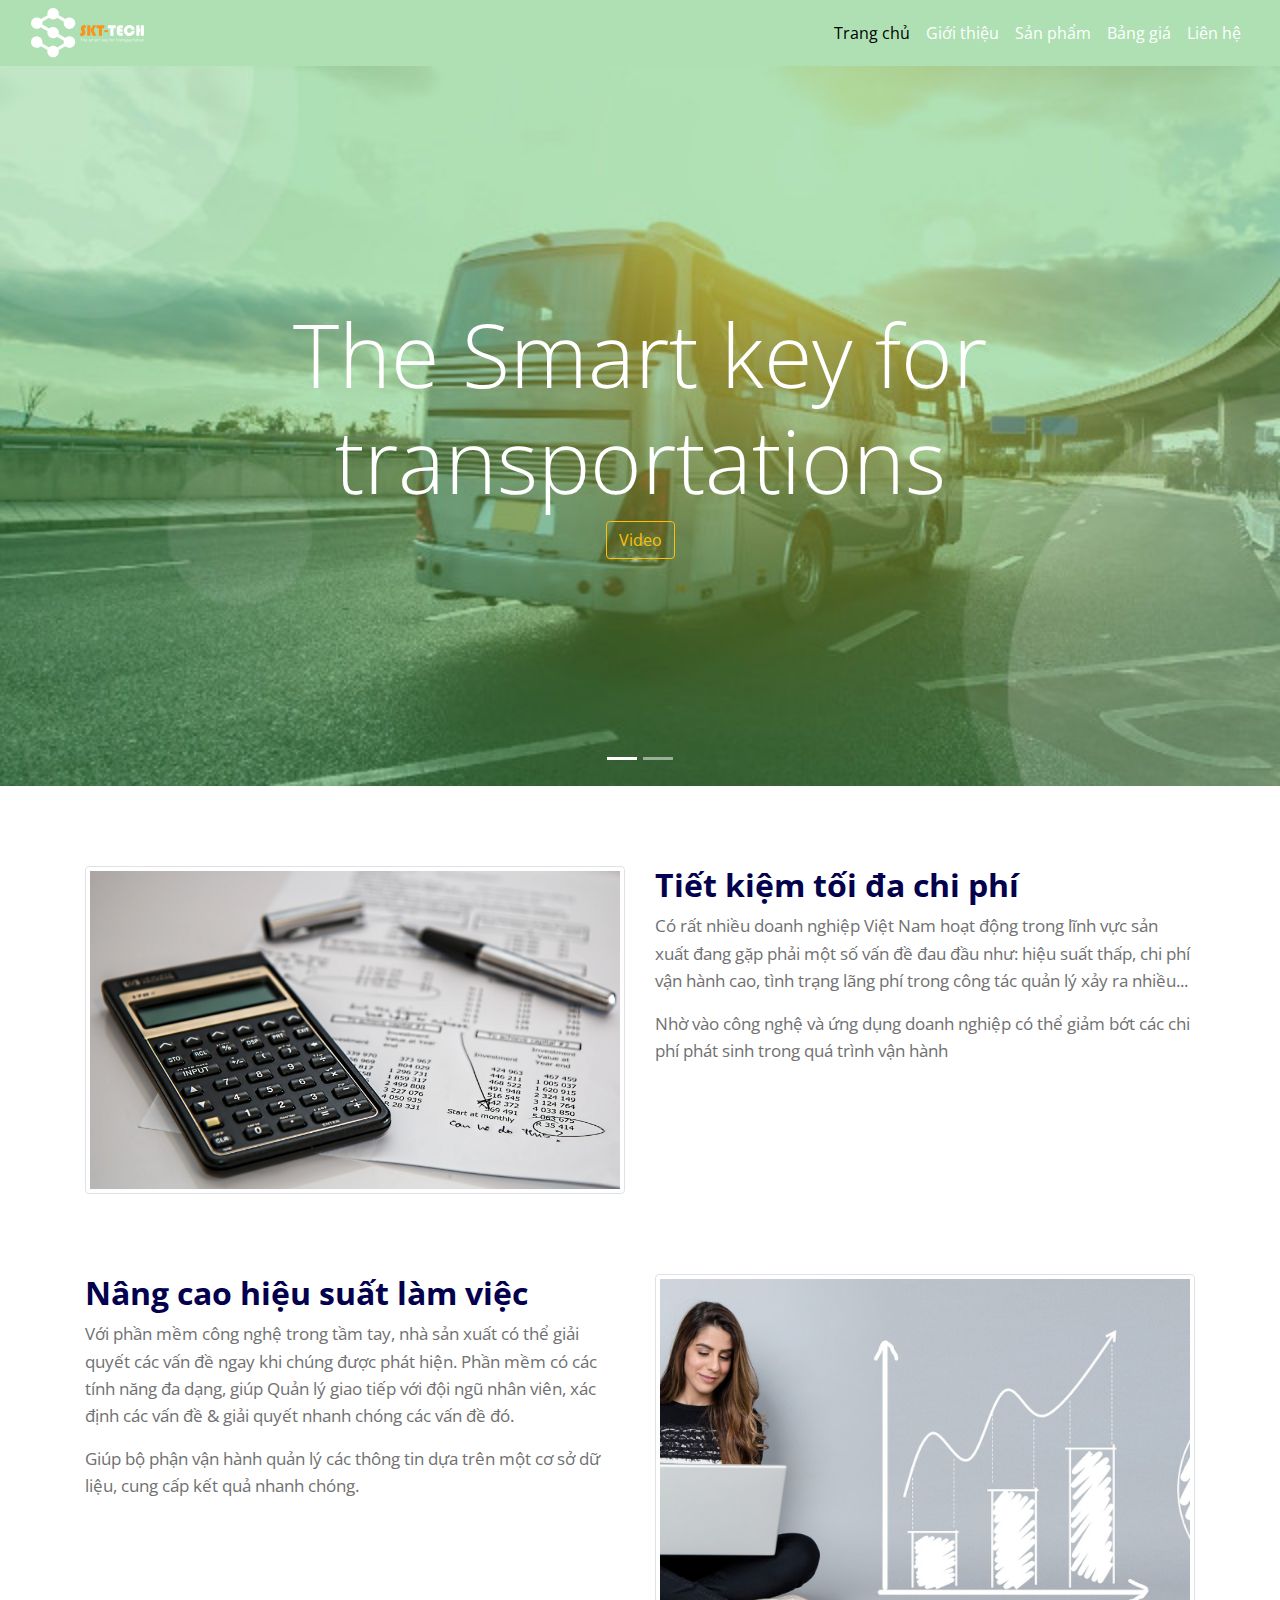
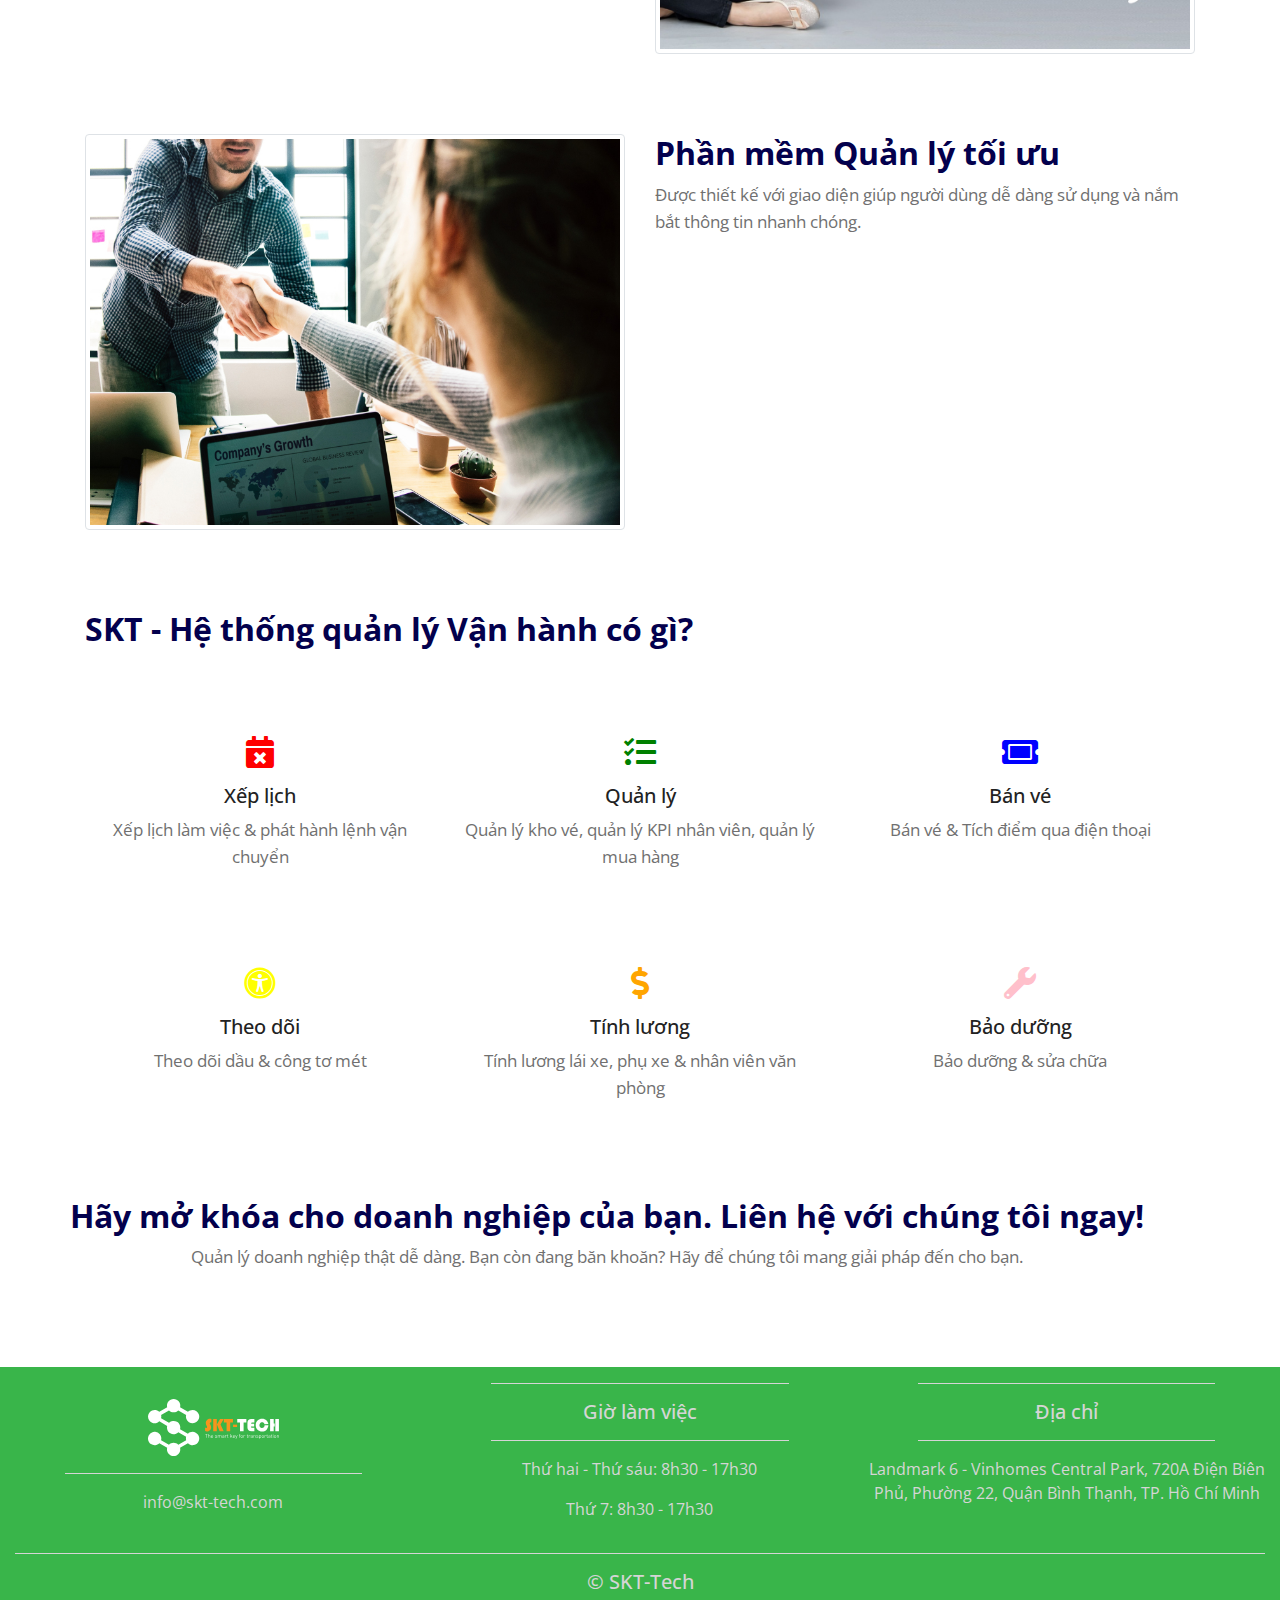
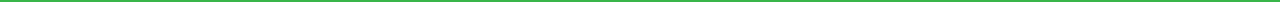
<file: index.html>
<!DOCTYPE html>
<html lang="vi">
<head>
	<meta charset="utf-8">
	<meta name="viewport" content="width=device-width, initial-scale=1">
	<title>SKT-Tech</title>
	<!-- Import Boostrap css, js, font awesome here -->
	<link rel="stylesheet" href="https://maxcdn.bootstrapcdn.com/bootstrap/4.1.3/css/bootstrap.min.css">       
    <link href="https://use.fontawesome.com/releases/v5.0.4/css/all.css" rel="stylesheet">    
    <script src="https://ajax.googleapis.com/ajax/libs/jquery/3.3.1/jquery.min.js"></script>
    <script src="https://cdnjs.cloudflare.com/ajax/libs/popper.js/1.14.3/umd/popper.min.js"></script>
    <script src="https://maxcdn.bootstrapcdn.com/bootstrap/4.1.3/js/bootstrap.min.js"></script>
    <link href="./css/style.css" rel="stylesheet">
</head>
<body>
<!-- Navigation -->
<nav class="navbar navbar-expand-md navbar-light bg-light sticky-top">
	<div class="container-fluid">
		<a class="navbar-branch" href="#">
			<img src="./img/logo-white.svg" height="50" alt="image">
		</a>
		<button class="navbar-toggler" type="button" data-toggle="collapse" 
			data-target="#navbarResponsive">
			<span class="navbar-toggler-icon"></span>
		</button>
		<div class="collapse navbar-collapse" id="navbarResponsive">
			<ul class="navbar-nav ml-auto">
				<li class="nav-item">
					<a class="nav-link active" href="index.html">Trang chủ</a>
				</li>
				<li class="nav-item">
					<a class="nav-link" href="about.html">Giới thiệu</a>
				</li>
				<li class="nav-item">
					<a class="nav-link" href="service.html">Sản phẩm</a>
				</li>
				<li class="nav-item">
					<a class="nav-link" href="price.html">Bảng giá</a>
				</li>
				<li class="nav-item">
					<a class="nav-link" href="contacts.html">Liên hệ</a>
				</li>
			</ul>
		</div>
	</div>
</nav>
<!-- Carousel -->
<div id="slides" class="carousel slide" data-ride="carousel">
	<ul class="carousel-indicators">
		<li data-target="#slides" data-slide-to="0" class="active"></li>
		<li data-target="#slides" data-slide-to="1"></li>
	</ul>
	<div class="carousel-inner">
		<div class="carousel-item active">
			<img src="./img/wallpaper.jpg" alt="image">
			<div class="carousel-caption">
				<h1 class="display-2">The Smart key for transportations</h1>
                <a href="https://www.youtube.com/watch?v=-fSk-w2jzA4&t=14s" target="_blank" class="btn btn-outline-warning" role="button" aria-pressed="true">Video</a>
			</div>
		</div>
		<div class="carousel-item">
			<img src="./img/wallpaper.jpg" alt="image">
		</div>
	</div>
</div>
<!-- Site-Waraper -->
<div class="homepage">
    <div class="container">
        <div class="row padding">
            <div class="col-md-12 col-lg-6">
                <img src="./img/blog_post_2.jpg" class="img-thumbnail" alt="image">
            </div>
            <div class="col-lg-6">
                <h2>Tiết kiệm tối đa chi phí</h2>
                <p>Có rất nhiều doanh nghiệp Việt Nam hoạt động trong lĩnh vực sản xuất đang gặp phải một số vấn đề đau đầu như: hiệu suất thấp, chi phí vận hành cao, tình trạng lãng phí trong công tác quản lý xảy ra nhiều...</p>
                <p>Nhờ vào công nghệ và ứng dụng doanh nghiệp có thể giảm bớt các chi phí phát sinh trong quá trình vận hành</p>
                <br>
            </div>
        </div>      
        <div class="row padding">
            <div class="col-md-12 col-lg-6">
                <h2>Nâng cao hiệu suất làm việc</h2>
                <p>Với phần mềm công nghệ trong tầm tay, nhà sản xuất có thể giải quyết các vấn đề ngay khi chúng được phát hiện. Phần mềm có các tính năng đa dạng, giúp Quản lý giao tiếp với đội ngũ nhân viên, xác định các vấn đề & giải quyết nhanh chóng các vấn đề đó.</p>
                <p>Giúp bộ phận vận hành quản lý các thông tin dựa trên một cơ sở dữ liệu, cung cấp kết quả nhanh chóng.</p>
                <br>
            </div>
            <div class="col-lg-6">
                <img src="./img/blog_post_1.png" class="img-thumbnail" alt="image">
            </div>
        </div>     
        <div class="row padding">
            <div class="col-md-12 col-lg-6">
                <img src="./img/blog_post_3.jpg" class="img-thumbnail" alt="image">
            </div>
            <div class="col-lg-6">
                <h2>Phần mềm Quản lý tối ưu</h2>
                <p>Được thiết kế với giao diện giúp người dùng dễ dàng sử dụng và nắm bắt thông tin nhanh chóng.</p>
                <br>
            </div>
        </div>
        <div class="row padding">
            <div class="col-md-12">
                <h2>SKT - Hệ thống quản lý Vận hành có gì?</h2>
            </div>
        </div>
        <div class="row text-center padding">
            <div class="col-xs-12 col-sm-6 col-md-4 ">
                <i class="fas fa-calendar-times"></i>
                <h5>Xếp lịch</h5>
                <p>Xếp lịch làm việc & phát hành lệnh vận chuyển</p>					
            </div>
            <div class="col-xs-12 col-sm-6 col-md-4">
                <i class="fas fa-tasks"></i>			
                <h5>Quản lý</h5>
                <p>Quản lý kho vé, quản lý KPI nhân viên, quản lý mua hàng</p>
            </div>
            <div class="col-sm-12 col-md-4">
                <i class="fas fa-ticket-alt"></i>	
                <h5>Bán vé</h5>
                <p>Bán vé & Tích điểm qua điện thoại</p>
            </div>
        </div>	
        <div class="row text-center padding">
            <div class="col-xs-12 col-sm-6 col-md-4 ">
                <i class="fas fa-universal-access"></i>
                <h5>Theo dõi</h5>
                <p>Theo dõi dầu & công tơ mét</p>					
            </div>
            <div class="col-xs-12 col-sm-6 col-md-4">
                <i class="fas fa-dollar-sign"></i>		
                <h5>Tính lương</h5>
                <p>Tính lương lái xe, phụ xe & nhân viên văn phòng</p>
            </div>
            <div class="col-sm-12 col-md-4">
                <i class="fas fa-wrench"></i>		
                <h5>Bảo dưỡng</h5>
                <p>Bảo dưỡng & sửa chữa</p>
            </div>
        </div>	
        <div class="row text-center padding" style="padding-bottom: 5rem;">
            <div class="col-xs-12">
                <h2>Hãy mở khóa cho doanh nghiệp của bạn. Liên hệ với chúng tôi ngay!</h2>
                <p>Quản lý doanh nghiệp thật dễ dàng. Bạn còn đang băn khoăn? Hãy để chúng tôi mang giải pháp đến cho bạn.</p>				
            </div>
        </div>	
    </div>
</div>

<footer>
	<div class="container-fluid padding">	
		<div class="row text-center">
			<div class="col-md-4">
				<img class="footer-logo" src="./img/logo-white.svg" alt="image">
				<hr class="light">
				<p>info@skt-tech.com</p>
			</div>
			<div class="col-md-4">				
				<hr class="light">
				<h5>Giờ làm việc</h5>
				<hr class="light">
				<p>Thứ hai - Thứ sáu: 8h30 - 17h30</p>
				<p>Thứ 7: 8h30 - 17h30</p>
			</div>
			<div class="col-md-4">				
				<hr class="light">
				<h5>Địa chỉ</h5>
				<hr class="light">
				<p>Landmark 6 - Vinhomes Central Park, 720A Điện Biên Phủ, Phường 22, Quận Bình Thạnh, TP. Hồ Chí Minh</p>
			</div>
			<div class="col-12">
				<hr class="light-100">
				<h5>&copy; SKT-Tech</h5>
			</div>
		</div>
	</div>
</footer>
</body>
</html>
</file>
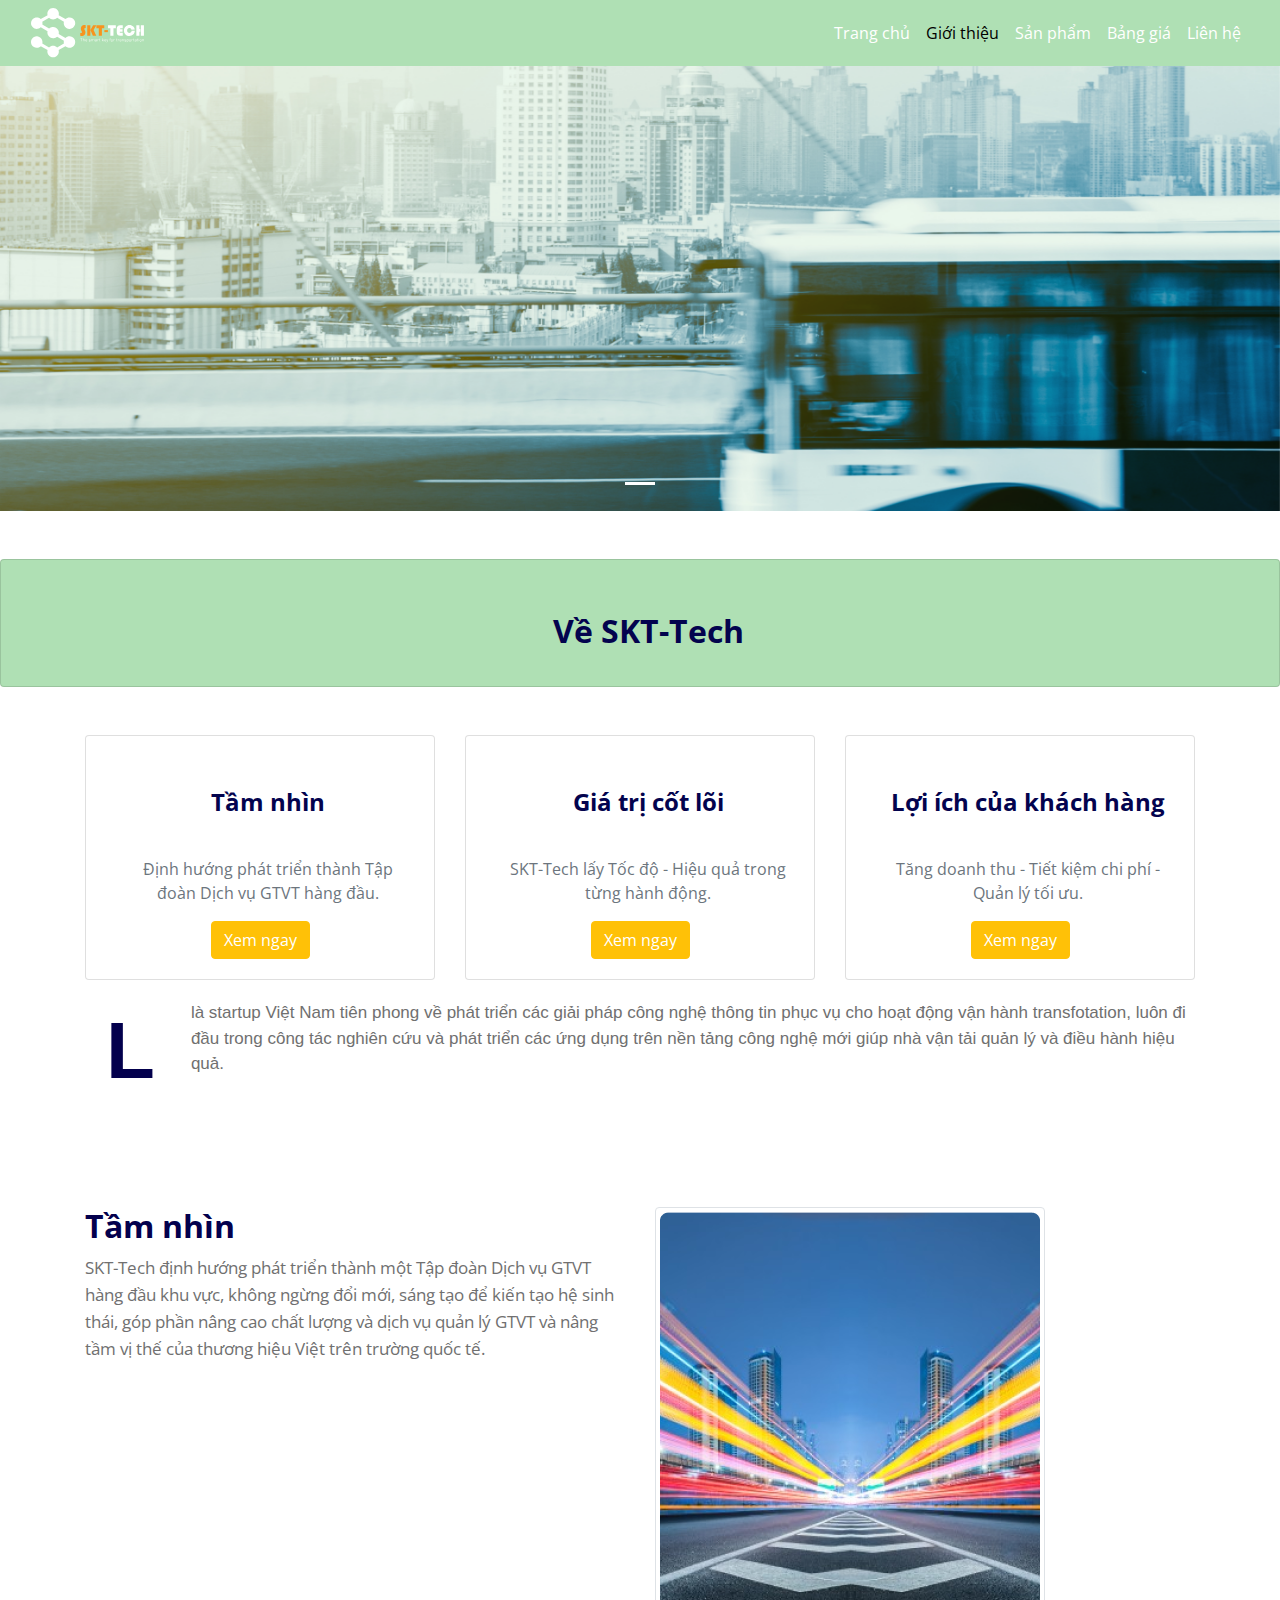
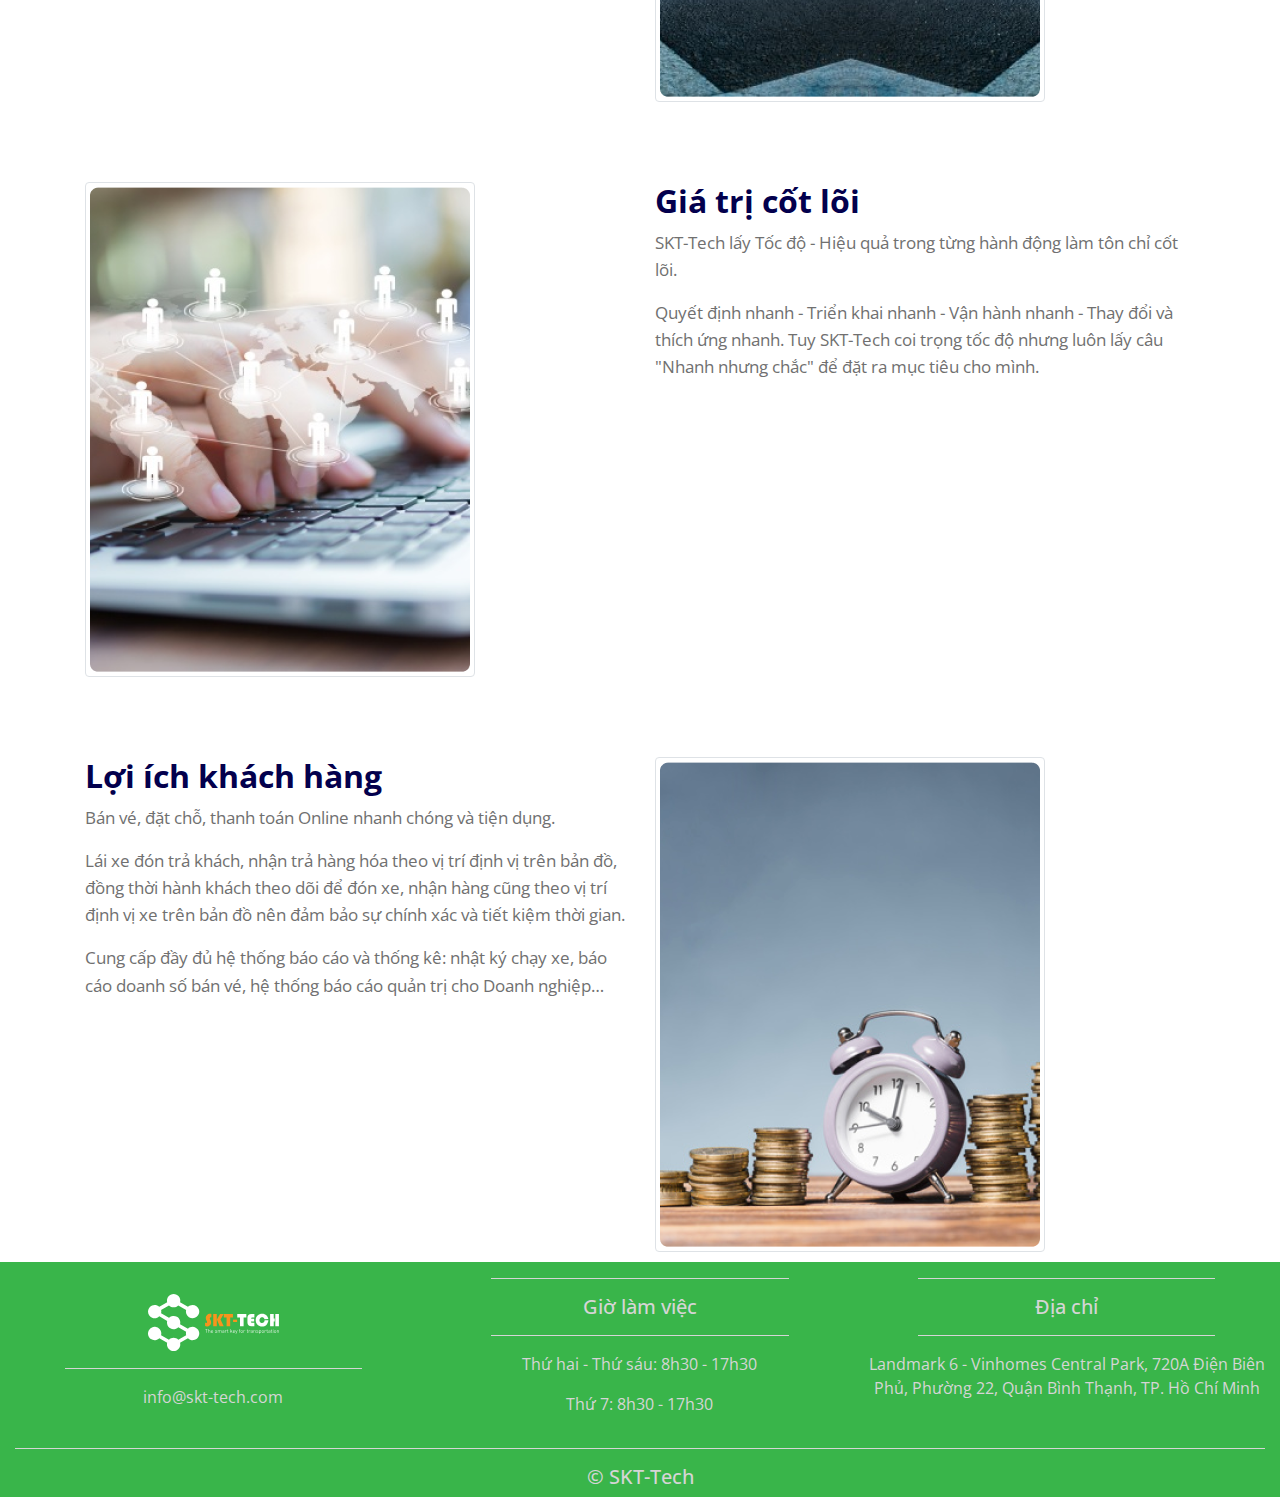
<file: about.html>
<!DOCTYPE html>
<html lang="vi">
<head>
	<meta charset="utf-8">
	<meta name="viewport" content="width=device-width, initial-scale=1">
	<title>SKT-Tech</title>
	<!-- Import Boostrap css, js, font awesome here -->
	<link rel="stylesheet" href="https://maxcdn.bootstrapcdn.com/bootstrap/4.1.3/css/bootstrap.min.css">       
    <link href="https://use.fontawesome.com/releases/v5.0.4/css/all.css" rel="stylesheet">    
    <script src="https://ajax.googleapis.com/ajax/libs/jquery/3.3.1/jquery.min.js"></script>
    <script src="https://cdnjs.cloudflare.com/ajax/libs/popper.js/1.14.3/umd/popper.min.js"></script>
    <script src="https://maxcdn.bootstrapcdn.com/bootstrap/4.1.3/js/bootstrap.min.js"></script>
    <link href="./css/style.css" rel="stylesheet">
</head>
<body>
<!-- Navigation -->
<nav class="navbar navbar-expand-md navbar-light bg-light sticky-top">
	<div class="container-fluid">
		<a class="navbar-branch" href="#">
			<img src="./img/logo-white.svg" height="50" alt="image">
		</a>
		<button class="navbar-toggler" type="button" data-toggle="collapse" 
			data-target="#navbarResponsive">
			<span class="navbar-toggler-icon"></span>
		</button>
		<div class="collapse navbar-collapse" id="navbarResponsive">
			<ul class="navbar-nav ml-auto">
				<li class="nav-item">
					<a class="nav-link " href="index.html">Trang chủ</a>
				</li>
				<li class="nav-item">
					<a class="nav-link active" href="about.html">Giới thiệu</a>
				</li>
				<li class="nav-item">
					<a class="nav-link" href="service.html">Sản phẩm</a>
				</li>
				<li class="nav-item">
					<a class="nav-link" href="price.html">Bảng giá</a>
				</li>
				<li class="nav-item">
					<a class="nav-link" href="contacts.html">Liên hệ</a>
				</li>
			</ul>
		</div>
	</div>
</nav>
<!-- Carousel -->
<div id="slides" class="carousel slide" data-ride="carousel">
	<ul class="carousel-indicators">
		<li data-target="#slides" data-slide-to="0" class="active"></li>
	</ul>
	<div class="carousel-inner">
		<div class="carousel-item active">
            <img src="./img/header-intro_go4CzTP.png" alt="image">
		</div>
	</div>
</div>

<div class=".container-fluid mt-5" >
    <div class="card text-center" style="background-color: #AFE0B4;">
        <div class="card-body">
          <h2 class="card-title" style="color: rgb(3, 3, 78); font-weight: bolder;">Về SKT-Tech</h2>
        </div>
    </div>
</div>

<div class="container mt-5">
    <div class="row">
      <div class="col-sm">
        <div class="card text-center">
            <div class="card-body">
              <h4 class="card-title" style="color: rgb(3, 3, 78); font-weight: bold;">Tầm nhìn</h4><br>
              <p class="card-text text-secondary">Định hướng phát triển thành Tập đoàn Dịch vụ GTVT hàng đầu.</p>
              <a href="#" class="btn btn-warning">Xem ngay</a>
            </div>
        </div>
      </div>
      <div class="col-sm">
        <div class="card text-center">
            <div class="card-body">
              <h4 class="card-title" style="color: rgb(3, 3, 78); font-weight: bold;">Giá trị cốt lõi</h4><br>
              <p class="card-text text-secondary">SKT-Tech lấy Tốc độ - Hiệu quả trong từng hành động.</p>
              <a href="#" class="btn btn-warning">Xem ngay</a>
            </div>
        </div>
      </div>
      <div class="col-sm">
        <div class="card text-center">
            <div class="card-body">
              <h4 class="card-title" style="color: rgb(3, 3, 78); font-weight: bold;">Lợi ích của khách hàng</h4><br>
              <p class="card-text text-secondary">Tăng doanh thu - Tiết kiệm chi phí - Quản lý tối ưu.</p>
              <a href="#" class="btn btn-warning">Xem ngay</a>
            </div>
        </div>
      </div>
    </div>
    <div class="row">
        <div class="card border-0">
            <div class="card-body">
                <div class="intro-desc">
                    <p><span class="mark" style="box-sizing: inherit; font-weight: 700; font-size: 5rem; float: left; line-height: 1; margin-right: 20px; color: rgb(3, 0, 77); margin-top: -5px; font-family: Noto Sans, sans-serif; background-color: rgb(255, 255, 255);">L</span><span style="color: rgb(112, 112, 112); font-family: Noto Sans, sans-serif; font-size: 17px;">là startup Việt Nam tiên phong về phát triển các giải pháp công nghệ thông tin phục vụ cho hoạt động vận hành transfotation, luôn đi đầu trong công tác nghiên cứu và phát triển các ứng dụng trên nền tảng công nghệ mới giúp nhà vận tải quản lý và điều hành hiệu quả.</span><br></p>
                </div>
            </div>
        </div>
    </div>
</div>

<!-- Site-Waraper -->
<div class="homepage" style="margin-bottom: 10px;">
    <div class="container">
        <div class="row padding">
            <div class="col-lg-6">
                <h2>Tầm nhìn</h2>
                <p>SKT-Tech định hướng phát triển thành một Tập đoàn Dịch vụ GTVT hàng đầu khu vực, không ngừng đổi mới, 
                    sáng tạo để kiến tạo hệ sinh thái, góp phần nâng cao chất lượng và dịch vụ quản lý GTVT và nâng tầm vị thế 
                    của thương hiệu Việt trên trường quốc tế.
                </p>
                <br>
            </div>
            <div class="col-md-12 col-lg-6">
                <img src="./img/intro1.png" class="img-thumbnail" alt="image">
            </div>
        </div>      
    </div>

    <div class="container">
        <div class="row padding">
            <div class="col-lg-6">
                <img src="./img/intro2.png" class="img-thumbnail" alt="image">
            </div>
            <div class="col-md-12 col-lg-6">
                <h2>Giá trị cốt lõi</h2>
                <p>SKT-Tech lấy Tốc độ - Hiệu quả trong từng hành động làm tôn chỉ cốt lõi.</p>
                <p>Quyết định nhanh - Triển khai nhanh - Vận hành nhanh - Thay đổi và thích ứng nhanh. Tuy SKT-Tech coi trọng tốc độ nhưng luôn lấy câu "Nhanh nhưng chắc" để đặt ra mục tiêu cho mình.</p>
                <br>
            </div>
        </div>      
    </div>

    <div class="container">
        <div class="row padding">
            <div class="col-lg-6">
                <h2>Lợi ích khách hàng</h2>
                <p>Bán vé, đặt chỗ, thanh toán Online nhanh chóng và tiện dụng.</p>
                <p>Lái xe đón trả khách, nhận trả hàng hóa theo vị trí định vị trên bản đồ, đồng thời hành khách theo dõi 
                    để đón xe, nhận hàng cũng theo vị trí định vị xe trên bản đồ nên đảm bảo sự chính xác và tiết kiệm thời gian.
                </p>
                <p>
                    Cung cấp đầy đủ hệ thống báo cáo và thống kê: nhật ký chạy xe, báo cáo doanh số bán vé, hệ thống báo cáo quản trị cho Doanh nghiệp…
                </p>
                <br>
            </div>
            <div class="col-md-12 col-lg-6">
                <img src="./img/intro3.png" class="img-thumbnail" alt="image">
            </div>
        </div>
    </div>
</div>
<footer>
	<div class="container-fluid padding">	
		<div class="row text-center">
			<div class="col-md-4">
				<img class="footer-logo" src="./img/logo-white.svg" alt="image">
				<hr class="light">
				<p>info@skt-tech.com</p>
			</div>
			<div class="col-md-4">				
				<hr class="light">
				<h5>Giờ làm việc</h5>
				<hr class="light">
				<p>Thứ hai - Thứ sáu: 8h30 - 17h30</p>
				<p>Thứ 7: 8h30 - 17h30</p>
			</div>
			<div class="col-md-4">				
				<hr class="light">
				<h5>Địa chỉ</h5>
				<hr class="light">
				<p>Landmark 6 - Vinhomes Central Park, 720A Điện Biên Phủ, Phường 22, Quận Bình Thạnh, TP. Hồ Chí Minh</p>
			</div>
			<div class="col-12">
				<hr class="light-100">
				<h5>&copy; SKT-Tech</h5>
			</div>
		</div>
	</div>
</footer>
</body>
</html>
</file>
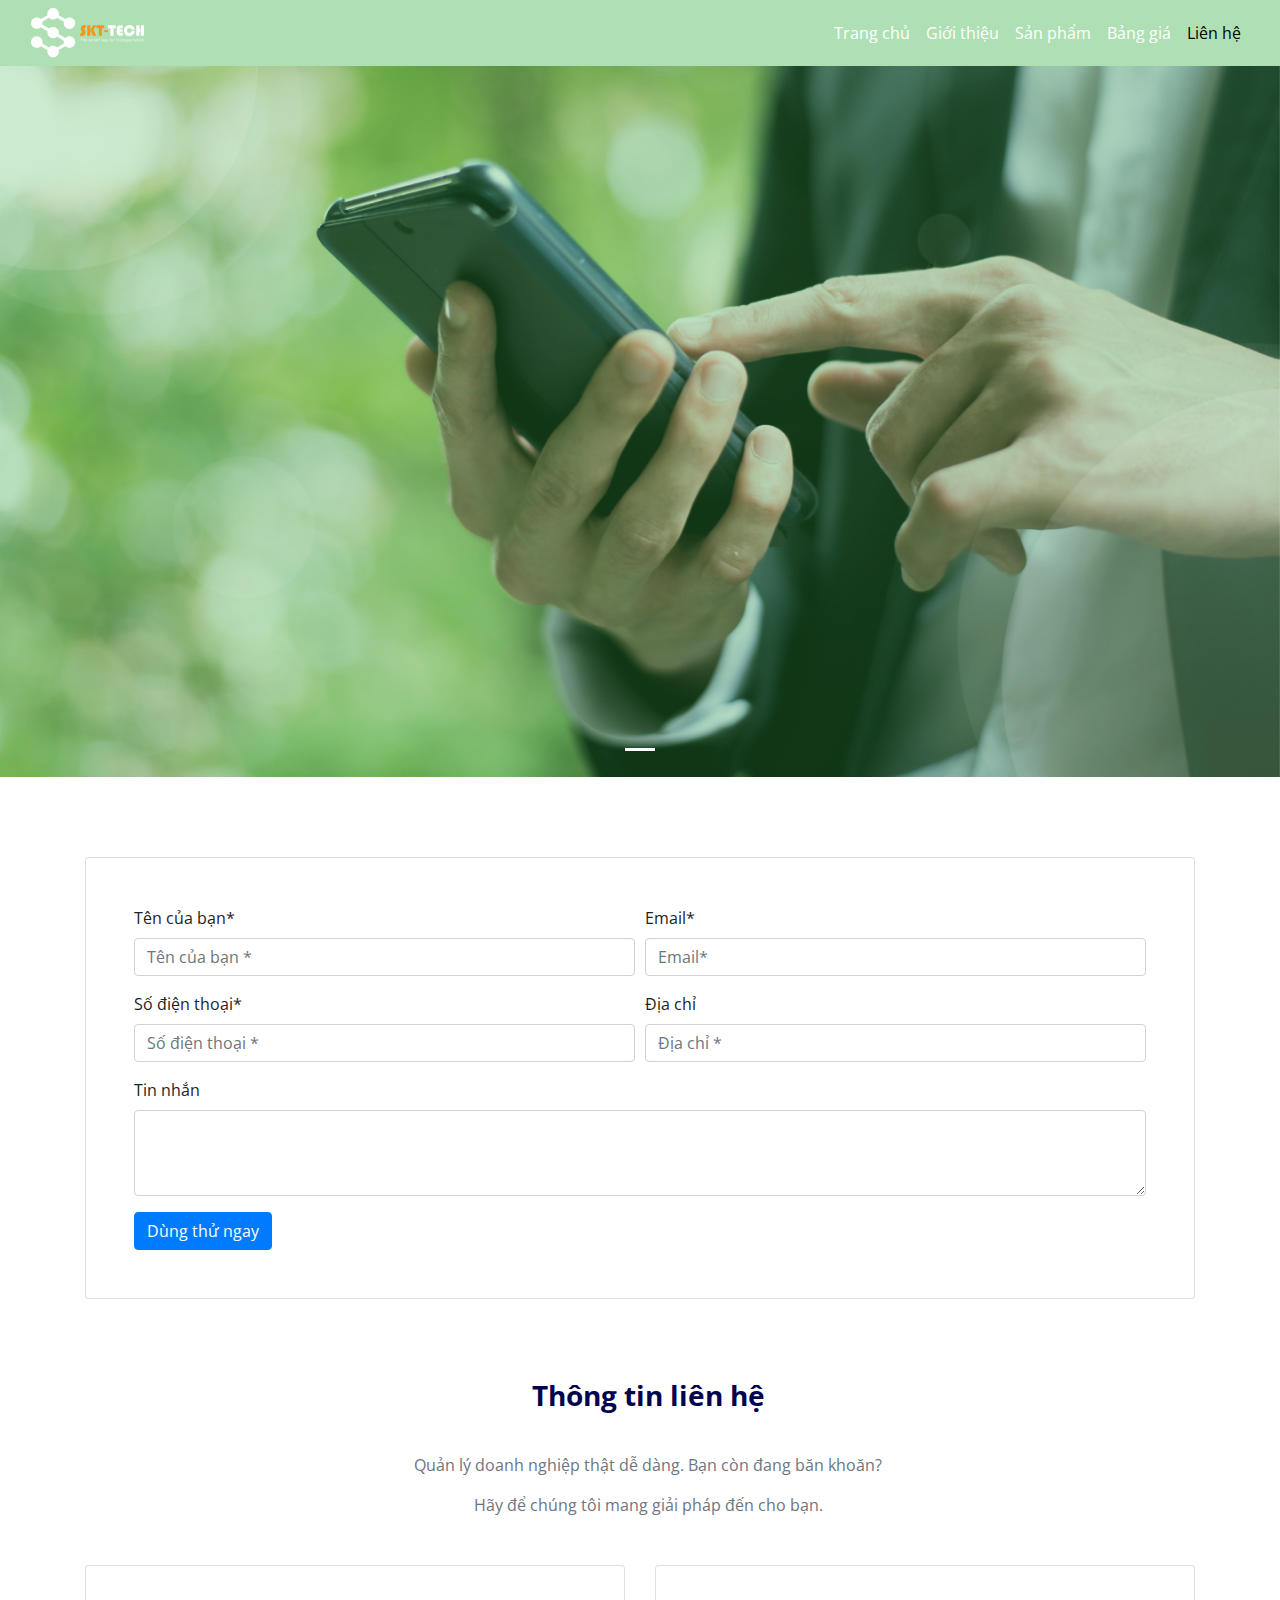
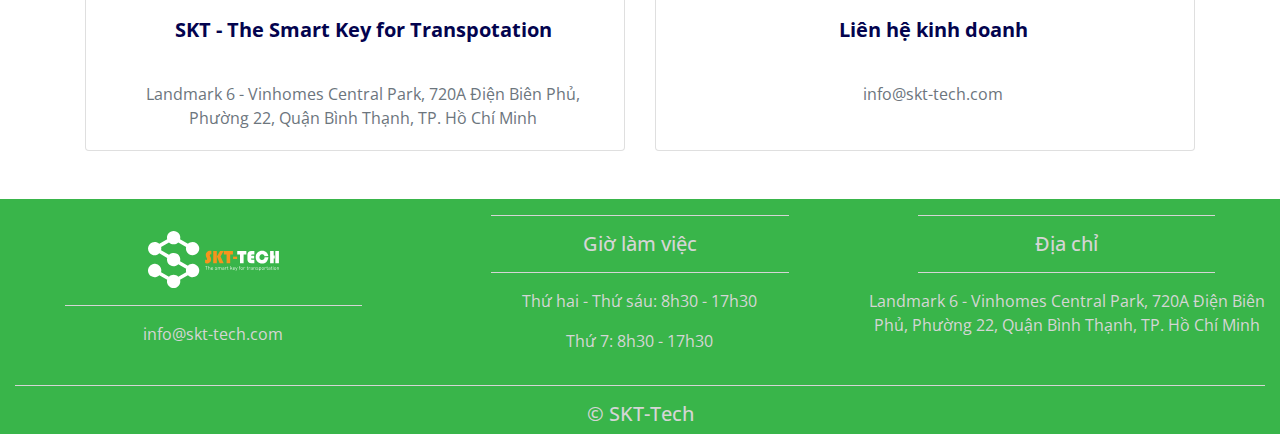
<file: contacts.html>
<!DOCTYPE html>
<html lang="vi">
<head>
	<meta charset="utf-8">
	<meta name="viewport" content="width=device-width, initial-scale=1">
	<title>Liên hệ - SKT-Tech</title>
	<!-- Import Boostrap css, js, font awesome here -->
	<link rel="stylesheet" href="https://maxcdn.bootstrapcdn.com/bootstrap/4.1.3/css/bootstrap.min.css">       
    <link href="https://use.fontawesome.com/releases/v5.0.4/css/all.css" rel="stylesheet">    
    <script src="https://ajax.googleapis.com/ajax/libs/jquery/3.3.1/jquery.min.js"></script>
    <script src="https://cdnjs.cloudflare.com/ajax/libs/popper.js/1.14.3/umd/popper.min.js"></script>
    <script src="https://maxcdn.bootstrapcdn.com/bootstrap/4.1.3/js/bootstrap.min.js"></script>
    <link href="./css/style.css" rel="stylesheet">
</head>
<body>
<!-- Navigation -->
<nav class="navbar navbar-expand-md navbar-light bg-light sticky-top">
	<div class="container-fluid">
		<a class="navbar-branch" href="#">
			<img src="./img/logo-white.svg" height="50" alt="image">
		</a>
		<button class="navbar-toggler" type="button" data-toggle="collapse" 
			data-target="#navbarResponsive">
			<span class="navbar-toggler-icon"></span>
		</button>
		<div class="collapse navbar-collapse" id="navbarResponsive">
			<ul class="navbar-nav ml-auto">
				<li class="nav-item">
					<a class="nav-link " href="index.html">Trang chủ</a>
				</li>
				<li class="nav-item">
					<a class="nav-link" href="about.html">Giới thiệu</a>
				</li>
				<li class="nav-item">
					<a class="nav-link" href="service.html">Sản phẩm</a>
				</li>
				<li class="nav-item">
					<a class="nav-link" href="price.html">Bảng giá</a>
				</li>
				<li class="nav-item">
					<a class="nav-link active" href="contacts.html">Liên hệ</a>
				</li>
			</ul>
		</div>
	</div>
</nav>
<!-- Carousel -->
<div id="slides" class="carousel slide" data-ride="carousel">
	<ul class="carousel-indicators">
		<li data-target="#slides" data-slide-to="0" class="active"></li>
	</ul>
	<div class="carousel-inner">
		<div class="carousel-item active">
            <img src="./img/header-contact_K9Quf7J.png" alt="image">
		</div>
	</div>
</div>

<div class="container" id="content-contacts" style="padding-top: 5rem;">
    <div class="card p-5">
        <form>
            <div class="form-row">
              <div class="form-group col-md-6">
                <label for="inputName">Tên của bạn*</label>
              <input type="text" class="form-control" id="inputName" placeholder="Tên của bạn *">
              </div>
              <div class="form-group col-md-6">
                <label for="inputEmail4">Email*</label>
                <input type="email" class="form-control" id="inputEmail4" placeholder="Email*">
              </div>
            </div>
    
            <div class="form-row">
                <div class="form-group col-md-6">
                    <label for="inputPhone">Số điện thoại*</label>
                    <input type="text" class="form-control" id="inputPhone" placeholder="Số điện thoại *">
                </div>
    
                <div class="form-group col-md-6">
                <label for="inputAddress2">Địa chỉ</label>
                <input type="text" class="form-control" id="inputAddress2" placeholder="Địa chỉ *">
                </div>
            </div>
    
            <div class="form-group">
                <label for="message">Tin nhắn</label>
                <textarea class="form-control" id="message" rows="3"></textarea>
            </div>
    
            <button type="submit" class="btn btn-primary">Dùng thử ngay</button>
        </form>
    </div>

    <div class="row mt-5">
        <div class="col-sm text-center">
            <h3 class="card-title" style="color: rgb(3, 3, 78); font-weight: bold;">Thông tin liên hệ</h3><br>
            <p class="card-text text-secondary">Quản lý doanh nghiệp thật dễ dàng. Bạn còn đang băn khoăn?</p>
            <p class="card-text text-secondary">Hãy để chúng tôi mang giải pháp đến cho bạn.</p>
        </div>
    </div>	

    <div class="row mt-5">
        <div class="col-sm">
          <div class="card text-center h-100">
              <div class="card-body">
                <h5 class="card-title" style="color: rgb(3, 3, 78); font-weight: bold;">SKT - The Smart Key for Transpotation</h5><br>
                <p class="card-text text-secondary">Landmark 6 - Vinhomes Central Park, 720A Điện Biên Phủ, Phường 22, Quận Bình Thạnh, TP. Hồ Chí Minh</p>
              </div>
          </div>
        </div>
        <div class="col-sm">
          <div class="card text-center h-100">
              <div class="card-body">
                <h5 class="card-title" style="color: rgb(3, 3, 78); font-weight: bold;">Liên hệ kinh doanh</h5><br>
                <p class="card-text text-secondary">info@skt-tech.com</p>
              </div>
          </div>
        </div>
    </div>
</div>

<footer>
	<div class="container-fluid padding mt-5">	
		<div class="row text-center">
			<div class="col-md-4">
				<img class="footer-logo" src="./img/logo-white.svg" alt="image">
				<hr class="light">
				<p>info@skt-tech.com</p>
			</div>
			<div class="col-md-4">				
				<hr class="light">
				<h5>Giờ làm việc</h5>
				<hr class="light">
				<p>Thứ hai - Thứ sáu: 8h30 - 17h30</p>
				<p>Thứ 7: 8h30 - 17h30</p>
			</div>
			<div class="col-md-4">				
				<hr class="light">
				<h5>Địa chỉ</h5>
				<hr class="light">
				<p>Landmark 6 - Vinhomes Central Park, 720A Điện Biên Phủ, Phường 22, Quận Bình Thạnh, TP. Hồ Chí Minh</p>
			</div>
			<div class="col-12">
				<hr class="light-100">
				<h5>&copy; SKT-Tech</h5>
			</div>
		</div>
	</div>
</footer>
</body>
</html>
</file>
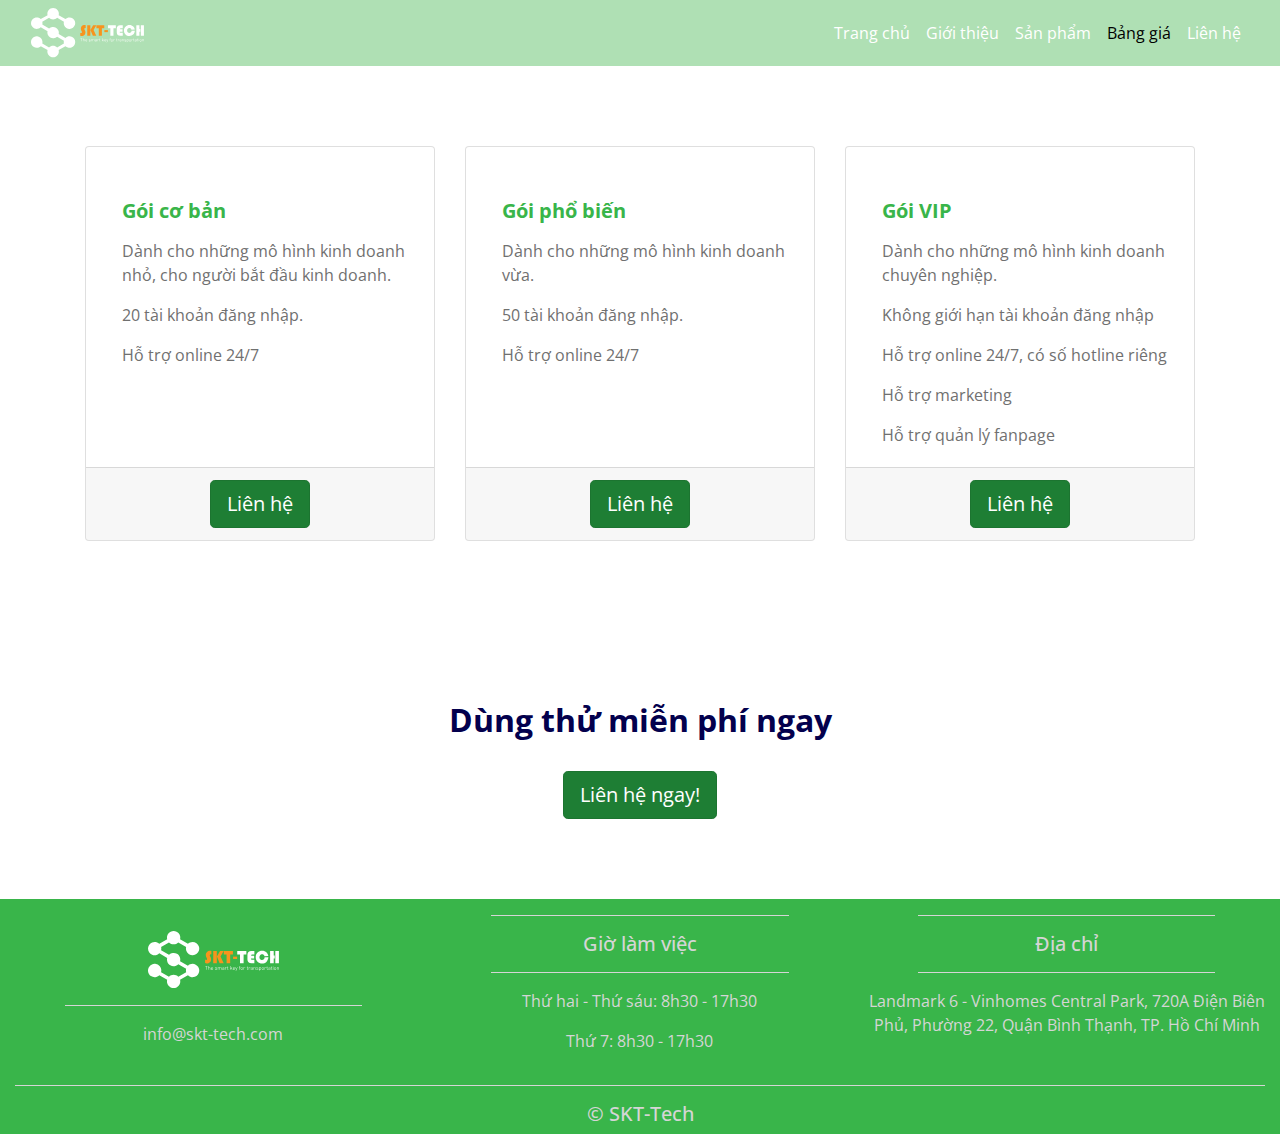
<file: price.html>
<!DOCTYPE html>
<html lang="vi">
<head>
	<meta charset="utf-8">
	<meta name="viewport" content="width=device-width, initial-scale=1">
	<title>Sản phẩm - SKT-Tech</title>
	<!-- Import Boostrap css, js, font awesome here -->
	<link rel="stylesheet" href="https://maxcdn.bootstrapcdn.com/bootstrap/4.1.3/css/bootstrap.min.css">       
    <link href="https://use.fontawesome.com/releases/v5.0.4/css/all.css" rel="stylesheet">    
    <script src="https://ajax.googleapis.com/ajax/libs/jquery/3.3.1/jquery.min.js"></script>
    <script src="https://cdnjs.cloudflare.com/ajax/libs/popper.js/1.14.3/umd/popper.min.js"></script>
    <script src="https://maxcdn.bootstrapcdn.com/bootstrap/4.1.3/js/bootstrap.min.js"></script>
    <link href="./css/style.css" rel="stylesheet">
</head>
<body>
<!-- Navigation -->
<nav class="navbar navbar-expand-md navbar-light bg-light sticky-top">
	<div class="container-fluid">
		<a class="navbar-branch" href="#">
			<img src="./img/logo-white.svg" height="50" alt="image">
		</a>
		<button class="navbar-toggler" type="button" data-toggle="collapse" 
			data-target="#navbarResponsive">
			<span class="navbar-toggler-icon"></span>
		</button>
		<div class="collapse navbar-collapse" id="navbarResponsive">
			<ul class="navbar-nav ml-auto">
				<li class="nav-item">
					<a class="nav-link" href="index.html">Trang chủ</a>
				</li>
				<li class="nav-item">
					<a class="nav-link" href="about.html">Giới thiệu</a>
				</li>
				<li class="nav-item">
					<a class="nav-link " href="service.html">Sản phẩm</a>
				</li>
				<li class="nav-item">
					<a class="nav-link active" href="price.html">Bảng giá</a>
				</li>
				<li class="nav-item">
					<a class="nav-link" href="contacts.html">Liên hệ</a>
				</li>
			</ul>
		</div>
	</div>
</nav>
<!-- Body -->
<div class="price">
    <div class="container">
        <div class="card-deck" style="padding-top: 5rem; padding-bottom: 5rem;">
            <div class="card">
              <div class="card-body">
                <h5 class="card-title" >Gói cơ bản</h5>
                <p class="card-text">Dành cho những mô hình kinh doanh nhỏ, cho người bắt đầu kinh doanh.</p>
                <p class="card-text">20 tài khoản đăng nhập.</p>
                <p class="card-text">Hỗ trợ online 24/7</p>
              </div>
              <div class="card-footer" style="text-align: center;">
                <small class="text-muted"><a href="contacts.html" class="btn btn-success btn-lg active" role="button" aria-pressed="true">Liên hệ</a></small>
              </div>
            </div>
            <div class="card">
              <div class="card-body">
                <h5 class="card-title">Gói phổ biến</h5>
                <p class="card-text">Dành cho những mô hình kinh doanh vừa.</p>
                <p class="card-text">50 tài khoản đăng nhập.</p>
                <p class="card-text">Hỗ trợ online 24/7</p>
              </div>
              <div class="card-footer" style="text-align: center;">
                <small class="text-muted"><a href="contacts.html" class="btn btn-success btn-lg active" role="button" aria-pressed="true">Liên hệ</a></small>
              </div>
            </div>
            <div class="card">
              <div class="card-body">
                <h5 class="card-title">Gói VIP</h5>
                <p class="card-text">Dành cho những mô hình kinh doanh chuyên nghiệp.</p>
                <p class="card-text">Không giới hạn tài khoản đăng nhập</p>
                <p class="card-text">Hỗ trợ online 24/7, có số hotline riêng</p>
                <p class="card-text">Hỗ trợ marketing</p>
                <p class="card-text">Hỗ trợ quản lý fanpage</p>
              </div>
              <div class="card-footer" style="text-align: center;">
                <small class="text-muted"><a href="contacts.html" class="btn btn-success btn-lg active" role="button" aria-pressed="true">Liên hệ</a></small>
              </div>
            </div>
          </div>
        <div class="row padding" style="padding-bottom: 5rem;">
            <div class="col-12" style="text-align: center;">
                <h2>Dùng thử miễn phí ngay</h2>
                <br>
                <a href="contacts.html" class="btn btn-success btn-lg active" role="button" aria-pressed="true">Liên hệ ngay!</a>
            </div>
        </div>	
    </div>
</div>
<footer>
	<div class="container-fluid padding">	
		<div class="row text-center">
			<div class="col-md-4">
				<img class="footer-logo" src="./img/logo-white.svg" alt="image">
				<hr class="light">
				<p>info@skt-tech.com</p>
			</div>
			<div class="col-md-4">				
				<hr class="light">
				<h5>Giờ làm việc</h5>
				<hr class="light">
				<p>Thứ hai - Thứ sáu: 8h30 - 17h30</p>
				<p>Thứ 7: 8h30 - 17h30</p>
			</div>
			<div class="col-md-4">				
				<hr class="light">
				<h5>Địa chỉ</h5>
				<hr class="light">
				<p>Landmark 6 - Vinhomes Central Park, 720A Điện Biên Phủ, Phường 22, Quận Bình Thạnh, TP. Hồ Chí Minh</p>
			</div>
			<div class="col-12">
				<hr class="light-100">
				<h5>&copy; SKT-Tech</h5>
			</div>
		</div>
	</div>
</footer>
</body>
</html>
</file>
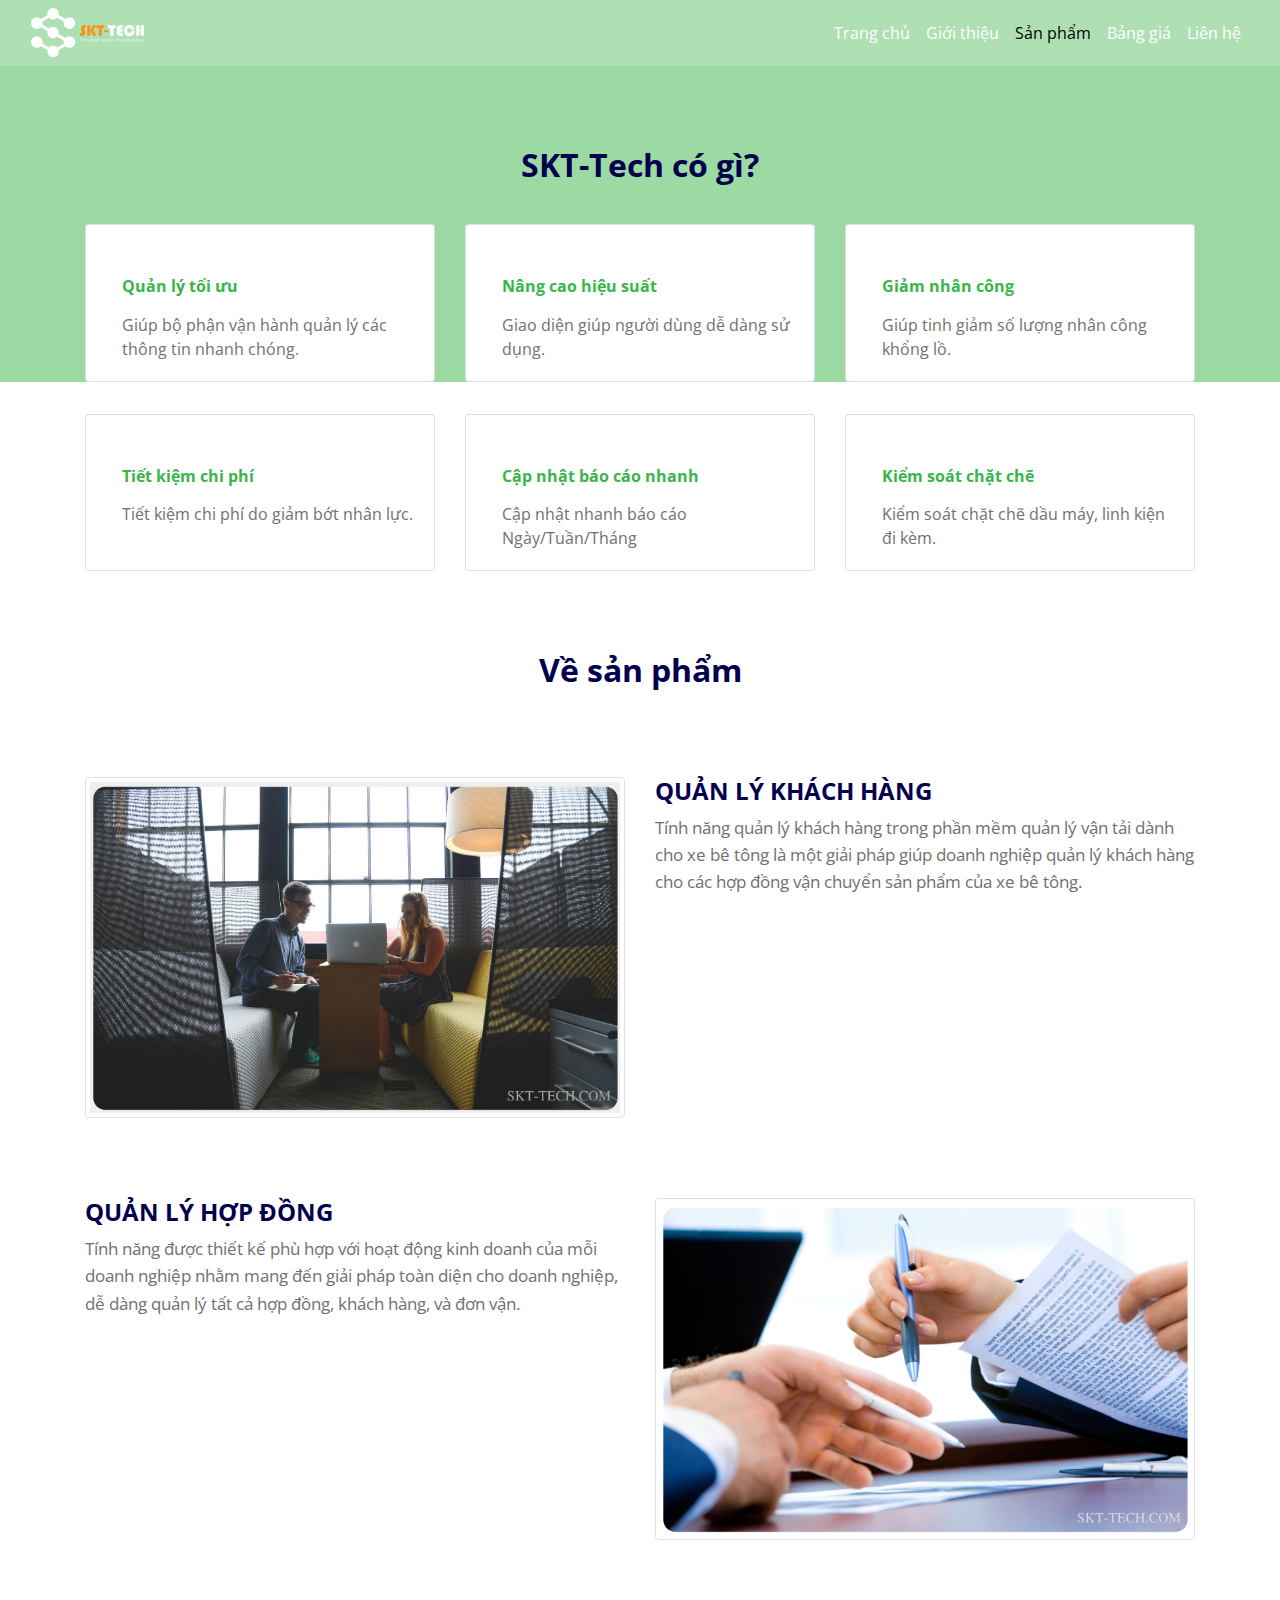
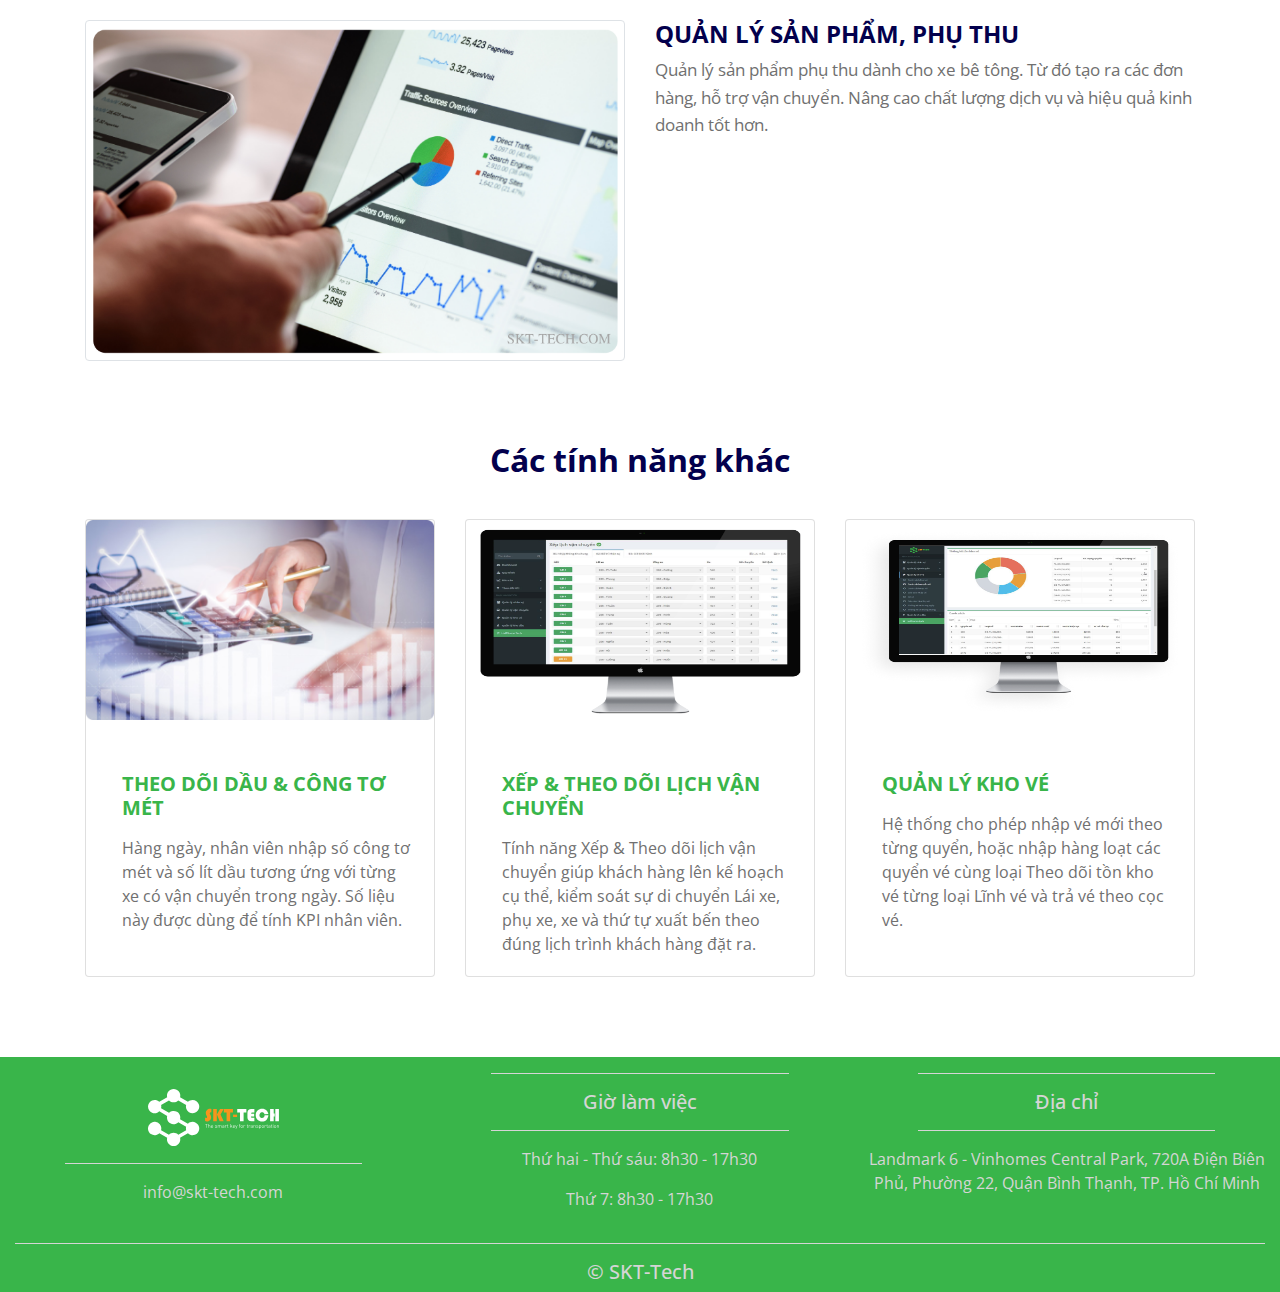
<file: service.html>
<!DOCTYPE html>
<html lang="vi">
<head>
	<meta charset="utf-8">
	<meta name="viewport" content="width=device-width, initial-scale=1">
	<title>Sản phẩm - SKT-Tech</title>
	<!-- Import Boostrap css, js, font awesome here -->
	<link rel="stylesheet" href="https://maxcdn.bootstrapcdn.com/bootstrap/4.1.3/css/bootstrap.min.css">       
    <link href="https://use.fontawesome.com/releases/v5.0.4/css/all.css" rel="stylesheet">    
    <script src="https://ajax.googleapis.com/ajax/libs/jquery/3.3.1/jquery.min.js"></script>
    <script src="https://cdnjs.cloudflare.com/ajax/libs/popper.js/1.14.3/umd/popper.min.js"></script>
    <script src="https://maxcdn.bootstrapcdn.com/bootstrap/4.1.3/js/bootstrap.min.js"></script>
    <link href="./css/style.css" rel="stylesheet">
</head>
<body>
<!-- Navigation -->
<nav class="navbar navbar-expand-md navbar-light bg-light sticky-top">
	<div class="container-fluid">
		<a class="navbar-branch" href="#">
			<img src="./img/logo-white.svg" height="50" alt="image">
		</a>
		<button class="navbar-toggler" type="button" data-toggle="collapse" 
			data-target="#navbarResponsive">
			<span class="navbar-toggler-icon"></span>
		</button>
		<div class="collapse navbar-collapse" id="navbarResponsive">
			<ul class="navbar-nav ml-auto">
				<li class="nav-item">
					<a class="nav-link" href="index.html">Trang chủ</a>
				</li>
				<li class="nav-item">
					<a class="nav-link" href="about.html">Giới thiệu</a>
				</li>
				<li class="nav-item">
					<a class="nav-link active" href="service.html">Sản phẩm</a>
				</li>
				<li class="nav-item">
					<a class="nav-link" href="price.html">Bảng giá</a>
				</li>
				<li class="nav-item">
					<a class="nav-link" href="contacts.html">Liên hệ</a>
				</li>
			</ul>
		</div>
	</div>
</nav>
<!-- Body -->
<div class="service section">
    <div class="container">
        <div class="row padding" style="padding-bottom: 2rem;">
            <div class="col-12" style="text-align: center;">
                <h2>SKT-Tech có gì?</h2>
            </div>
        </div>	
        <div class="card-deck">
            <div class="card">
                <div class="card-body">
                <h6 class="card-title">Quản lý tối ưu</h6>
                <p class="card-text">Giúp bộ phận vận hành quản lý các thông tin nhanh chóng.</p>
                </div>
            </div>
            <div class="card">
                <div class="card-body">
                <h6 class="card-title">Nâng cao hiệu suất</h6>
                <p class="card-text">Giao diện giúp người dùng dễ dàng sử dụng.</p>
                </div>
            </div>
            <div class="card">
                <div class="card-body">
                <h6 class="card-title">Giảm nhân công</h6>
                <p class="card-text">Giúp tinh giảm số lượng nhân công khổng lồ.</p>
                </div>
            </div>
        </div>
    </div>
</div>
<div class="container">
    <div class="card-deck" style="padding-top: 2rem;">
        <div class="card">
            <div class="card-body">
            <h6 class="card-title">Tiết kiệm chi phí</h6>
            <p class="card-text">Tiết kiệm chi phí do giảm bớt nhân lực.</p>
            </div>
        </div>
        <div class="card">
            <div class="card-body">
            <h6 class="card-title">Cập nhật báo cáo nhanh</h6>
            <p class="card-text">Cập nhật nhanh báo cáo Ngày/Tuần/Tháng</p>
            </div>
        </div>
        <div class="card">
            <div class="card-body">
            <h6 class="card-title">Kiểm soát chặt chẽ</h6>
            <p class="card-text">Kiểm soát chặt chẽ dầu máy, linh kiện đi kèm.</p>
            </div>
        </div>
    </div>
</div>
<div class="container">
    <div class="row padding">
        <div class="col-12" style="text-align: center;">
            <h2>Về sản phẩm</h2>
        </div>
    </div>	
    <div class="row padding">
        <div class="col-md-12 col-lg-6">
            <img src="./img/quan_ly_khách_hàng_2.png" class="img-thumbnail" alt="image">
        </div>
        <div class="col-lg-6">
            <h4>QUẢN LÝ KHÁCH HÀNG</h4>
            <p>Tính năng quản lý khách hàng trong phần mềm quản lý vận tải dành cho xe bê tông là một giải pháp giúp doanh nghiệp quản lý khách hàng cho các hợp đồng vận chuyển sản phẩm của xe bê tông.</p>
            <br>
        </div>
    </div>      
    <div class="row padding">
        <div class="col-md-12 col-lg-6">
            <h4>QUẢN LÝ HỢP ĐỒNG</h4>
            <p>Tính năng được thiết kế phù hợp với hoạt động kinh doanh của mỗi doanh nghiệp nhằm mang đến giải pháp toàn diện cho doanh nghiệp, dễ dàng quản lý tất cả hợp đồng, khách hàng, và đơn vận.</p>
            <br>
        </div>
        <div class="col-lg-6">
            <img src="./img/quan_ly_hop_dong.png" class="img-thumbnail" alt="image">
        </div>
    </div>     
    <div class="row padding">
        <div class="col-md-12 col-lg-6">
            <img src="./img/quan_ly_san_pham.png" class="img-thumbnail" alt="image">
        </div>
        <div class="col-lg-6">
            <h4>QUẢN LÝ SẢN PHẨM, PHỤ THU</h4>
            <p>Quản lý sản phẩm phụ thu dành cho xe bê tông. Từ đó tạo ra các đơn hàng, hỗ trợ vận chuyển. Nâng cao chất lượng dịch vụ và hiệu quả kinh doanh tốt hơn.</p>
            <br>
        </div>
    </div>
    <div class="row padding" style="padding-bottom: 2rem;">
        <div class="col-12" style="text-align: center;">
            <h2>Các tính năng khác</h2>
        </div>
    </div>
    <div class="card-deck" style="padding-bottom: 5rem;">
        <div class="card">
          <img src="./img/news1.png" class="card-img-top" alt="image" height="200">
          <div class="card-body">
            <h5 class="card-title">THEO DÕI DẦU & CÔNG TƠ MÉT</h5>
            <p class="card-text"> Hàng ngày, nhân viên nhập số công tơ mét và số lít dầu tương ứng với từng xe có vận chuyển trong ngày. Số liệu này được dùng để tính KPI nhân viên.</p>
          </div>
        </div>
        <div class="card">
          <img src="./img/pro2.png" class="card-img-top" alt="image" height="200">
          <div class="card-body">
            <h5 class="card-title">XẾP & THEO DÕI LỊCH VẬN CHUYỂN</h5>
            <p class="card-text"> Tính năng Xếp & Theo dõi lịch vận chuyển giúp khách hàng lên kế hoạch cụ thể, kiểm soát sự di chuyển Lái xe, phụ xe, xe và thứ tự xuất bến theo đúng lịch trình khách hàng đặt ra.</p>
          </div>
        </div>
        <div class="card">
          <img src="./img/pro3.png" class="card-img-top" alt="image" height="200">
          <div class="card-body">
            <h5 class="card-title">QUẢN LÝ KHO VÉ</h5>
            <p class="card-text"> Hệ thống cho phép nhập vé mới theo từng quyển, hoặc nhập hàng loạt các quyển vé cùng loại Theo dõi tồn kho vé từng loại Lĩnh vé và trả vé theo cọc vé.</p>
        </div>
        </div>
      </div>	
</div>
<footer>
	<div class="container-fluid padding">	
		<div class="row text-center">
			<div class="col-md-4">
				<img class="footer-logo" src="./img/logo-white.svg" alt="image">
				<hr class="light">
				<p>info@skt-tech.com</p>
			</div>
			<div class="col-md-4">				
				<hr class="light">
				<h5>Giờ làm việc</h5>
				<hr class="light">
				<p>Thứ hai - Thứ sáu: 8h30 - 17h30</p>
				<p>Thứ 7: 8h30 - 17h30</p>
			</div>
			<div class="col-md-4">				
				<hr class="light">
				<h5>Địa chỉ</h5>
				<hr class="light">
				<p>Landmark 6 - Vinhomes Central Park, 720A Điện Biên Phủ, Phường 22, Quận Bình Thạnh, TP. Hồ Chí Minh</p>
			</div>
			<div class="col-12">
				<hr class="light-100">
				<h5>&copy; SKT-Tech</h5>
			</div>
		</div>
	</div>
</footer>
</body>
</html>
</file>
<file: css/style.css>
@import url('https://fonts.googleapis.com/css2?family=Open+Sans&display=swap');

html, body {
	width: 100%;
	height: 100%;
	font-family: 'Open Sans';
	font-size: 16px;
	color: #222;
}

.navbar {
    background: #AFE0B4 !important;
}

.navbar li a {
	color: white !important;
}

.navbar li a:hover {
    color: black !important;
}

.nav-link.active {
	color: black !important;
}

.carousel-inner img {
	width: 100%;
}

.carousel-caption {
	position: absolute;
	top: 30%;
}

.row.padding {
	padding-top: 5rem;
}


.row.padding h2, .row.padding h3, .row.padding h4 {
	font-weight: 700;
    font-style: normal;
    text-rendering: auto;
	color: #03004D;
}

.row.padding p {
	box-sizing: inherit;
    margin-bottom: 1rem;
    padding: 0px;
    font-size: 17px;
    line-height: 1.6;
    text-rendering: auto;
    color: rgb(112, 112, 112);
}

.fas {
	font-size: 2em;
	margin-bottom: 1rem;
}

.fas.fa-calendar-times {
	color: red;
}

.fas.fa-tasks{
	color: green;
}

.fas.fa-ticket-alt{
	color: blue;
}

.fas.fa-universal-access{
	color: yellow;
}

.fas.fa-dollar-sign{
	color: orange;
}

.fas.fa-wrench{
	color: pink;
}

.service.section {
	background-color: #9CDAA4;
}

.card-title {
	color: #39B54A;
    margin-bottom: 1rem;
	margin-top: 2rem;
	margin-left: 1rem;
	font-weight: bold;
}

.card-text {
	margin-left: 1rem;
	color: rgb(112, 112, 112);
}


footer {
	background-color: #39B54A;
	color: #d5d5d5;
}

.footer-logo {
	padding-top: 2rem;
}

hr.light {
	border-top: 1px solid #d5d5d5;
	width: 75%;
}

.light-100 {
	border-top: 1px solid #d5d5d5;
	width: 100%;
}

.btn-warning {
	color: white;
}

.intro-desc>.mark{
	font-weight: 700;
	font-size: 5rem;
	float: left;
	line-height: 1;
	margin-right: 20px;
	color: #03004D;
	margin-top: -5px;
}

blockquote, q {
    quotes: none;
    position: relative;
    vertical-align: middle;
    height: auto;
    padding: 10px 0 0 80px;
    margin: 0;
    border-left: none;
    margin-bottom: 1rem;
}

/*Media Query*/
@media (max-width: 992px){
	.carousel-caption {
		top: 20%;
	}
	.carousel-caption h1{
		font-size: 250%;
	}
	.carousel-caption .btn{		
		font-size: 120%;		
	}
}
@media (max-width: 768px){	
	.carousel-caption {
		top: 20%;
	}
	.carousel-caption h1{
		font-size: 200%;
	}
	.carousel-caption .btn{		
		font-size: 95%;
		padding: 8px 14px;
	}
}
@media (max-width: 576px){
	.carousel-caption {
		top: 10%;
	}
	.carousel-caption h1{
		font-size: 100%;
	}
	.carousel-caption .btn {		
		font-size: 90%;
		padding: 4px 8px;
	}	
}
</file>
